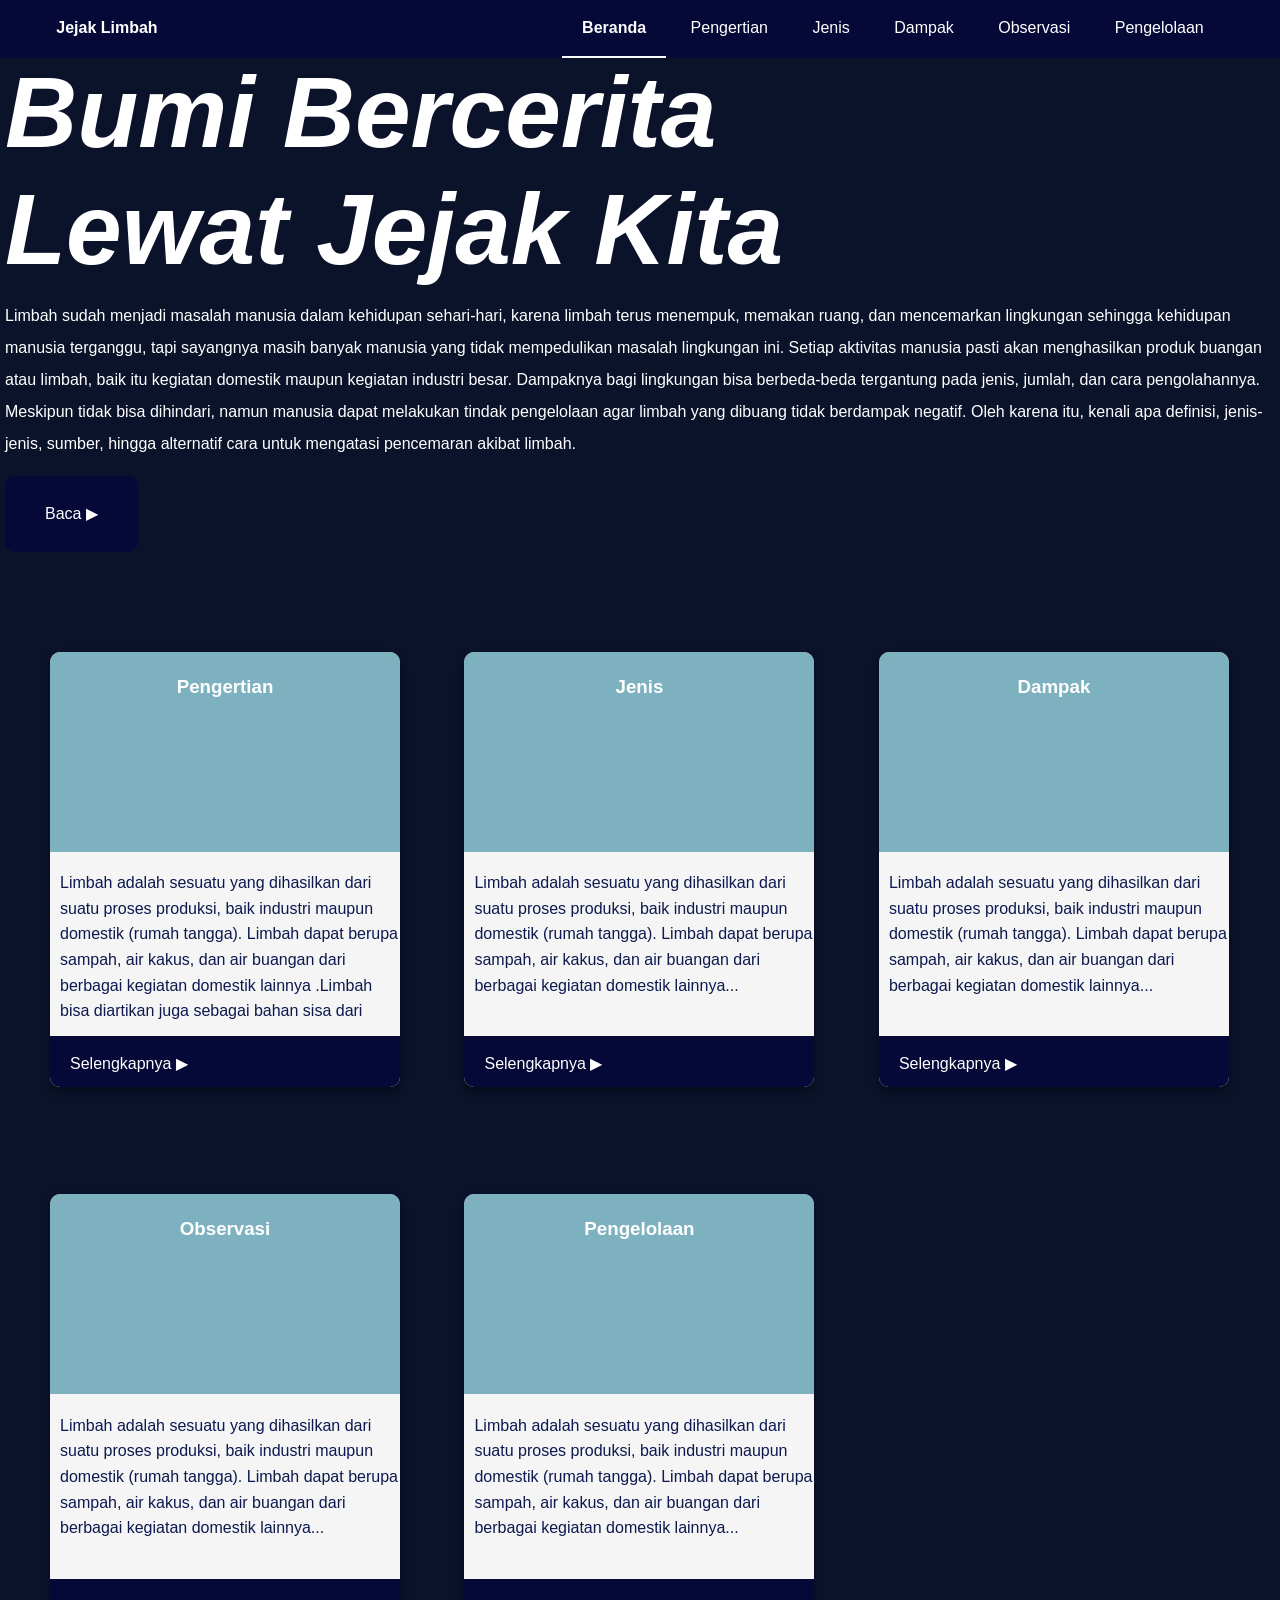
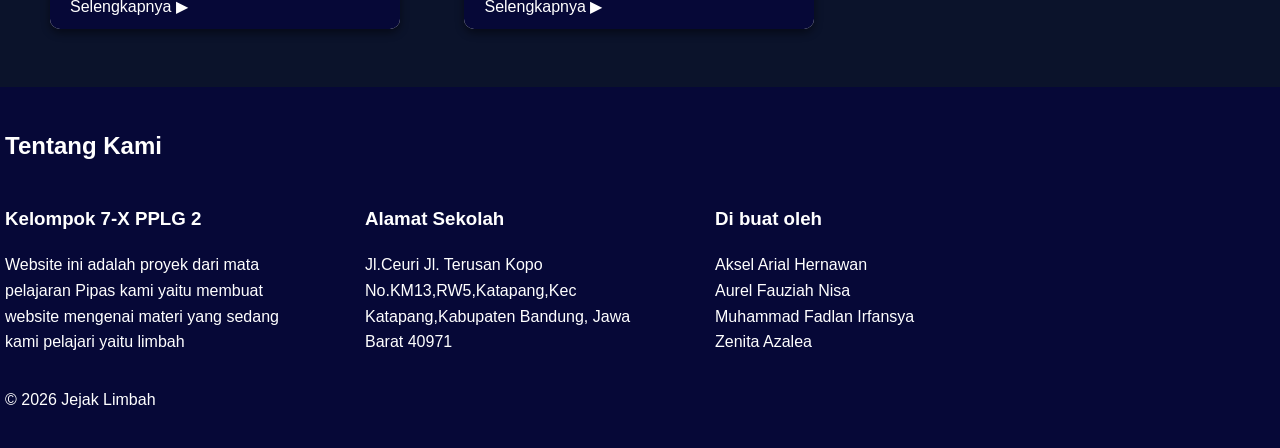
<file: index.html>
<!DOCTYPE html>
<html lang="id">

<head>
  <meta charset="UTF-8">
  <meta name="viewport" content="widhth=device-width, intial-scale=1.0">
  <link rel="stylesheet" href="style.css">
  <title>Jejak Limbah</title>
</head>

<body>
  <div class="menu">
    <div class="scroll">
      <nav>
        <b>Jejak Limbah</b>
        <a href="index.html" class="active">Beranda</a>
        <a href="pengertian.html">Pengertian</a>
        <a href="jenis.html">Jenis</a>
        <a href="dampak.html">Dampak</a>
        <a href="observasi.html">Observasi</a>
        <a href="pengelolalaan.html">Pengelolaan</a>
      </nav>
    </div>
  </div>
  <header>
    <div class="Judul">
      <h1>Bumi Bercerita</h1>
      <h1>Lewat Jejak Kita</h1>
    </div>
    <span class="paragraf1">
      <p>Limbah sudah menjadi masalah manusia dalam kehidupan sehari-hari, karena limbah terus menempuk, memakan
        ruang, dan mencemarkan lingkungan sehingga kehidupan manusia terganggu, tapi sayangnya masih banyak
        manusia yang tidak mempedulikan masalah lingkungan ini. Setiap aktivitas manusia pasti akan menghasilkan produk
        buangan atau limbah, baik itu kegiatan domestik maupun kegiatan
        industri besar. Dampaknya bagi lingkungan bisa berbeda-beda tergantung pada jenis, jumlah, dan cara
        pengolahannya. Meskipun tidak bisa dihindari, namun manusia dapat melakukan tindak pengelolaan agar limbah yang
        dibuang tidak berdampak
        negatif. Oleh karena itu, kenali apa definisi, jenis-jenis, sumber, hingga alternatif cara untuk mengatasi
        pencemaran
        akibat limbah.</p>
    </span>
    <div class="tombol">
      <nav>
        <a href="#Pengertian">Baca &#9654</a>
      </nav>
    </div>
  </header>
  <div id="Pengertian" class="card">
    <div class="card1">
      <h3>Pengertian</h3>
      <p>Limbah adalah sesuatu yang dihasilkan dari suatu proses produksi, baik industri maupun domestik (rumah tangga).
        Limbah
        dapat berupa sampah, air kakus, dan air buangan dari berbagai kegiatan domestik lainnya .Limbah bisa diartikan
        juga
        sebagai bahan sisa dari suatu kegiatan atau proses produksi. Jenis limbah dapat berupa padat, cair, radioaktif
        dan gas.

        Limbah sudah menjadi masalah manusia dalam kehidupan sehari-hari, karena limbah terus menempuk, memakan
        ruang, dan mencemarkan lingkungan sehingga kehidupan manusia terganggu, tapi sayangnya masih banyak
        manusia yang tidak mempedulikan masalah lingkungan ini. Setiap aktivitas manusia pasti akan menghasilkan produk
        buangan
        atau limbah, baik itu kegiatan domestik maupun kegiatan
        industri besar. Dampaknya bagi lingkungan bisa berbeda-beda tergantung pada jenis, jumlah, dan cara
        pengolahannya.
        Meskipun tidak bisa dihindari, namun manusia dapat melakukan tindak pengelolaan agar limbah yang dibuang tidak
        berdampak
        negatif.

        Menurut WHO (World Health Organization) , limbah didefinisikan sebagai sesuatu yang tidak berguna, tidak
        terpakai, tidak disenangi, atau sesuatu yang
        dibuang yang tidak terjadi dengan sendirinya dan berasal dari kegiatan manusia.</p>
      <div class="selengkapnya">
        <nav>
          <a href="pengertian.html">Selengkapnya &#9654</a>
        </nav>
      </div>
    </div>
  </div>
  <div id="Pengertian" class="card">
    <div class="card2">
      <h3>Jenis</h3>
      <p>Limbah adalah sesuatu yang dihasilkan dari suatu proses produksi, baik industri maupun domestik (rumah tangga).
        Limbah
        dapat berupa sampah, air kakus, dan air buangan dari berbagai kegiatan domestik lainnya...</p>
      <div class="selengkapnya">
        <nav>
          <a href="jenis.html">Selengkapnya &#9654</a>
        </nav>
      </div>
    </div>
  </div>
  <div id="Pengertian" class="card">
    <div class="card3">
      <h3>Dampak</h3>
      <p>Limbah adalah sesuatu yang dihasilkan dari suatu proses produksi, baik industri maupun domestik (rumah tangga).
        Limbah
        dapat berupa sampah, air kakus, dan air buangan dari berbagai kegiatan domestik lainnya...</p>
      <div class="selengkapnya">
        <nav>
          <a href="dampak.html">Selengkapnya &#9654</a>
        </nav>
      </div>
    </div>
  </div>
  <div id="Pengertian" class="card">
    <div class="card4">
      <h3>Observasi</h3>
      <p>Limbah adalah sesuatu yang dihasilkan dari suatu proses produksi, baik industri maupun domestik (rumah tangga).
        Limbah
        dapat berupa sampah, air kakus, dan air buangan dari berbagai kegiatan domestik lainnya...</p>
      <div class="selengkapnya">
        <nav>
          <a href="observasi.html">Selengkapnya &#9654</a>
        </nav>
      </div>
    </div>
  </div>
  <div id="Pengertian" class="card">
    <div class="card5">
      <h3>Pengelolaan</h3>
      <p>Limbah adalah sesuatu yang dihasilkan dari suatu proses produksi, baik industri maupun domestik (rumah tangga).
        Limbah
        dapat berupa sampah, air kakus, dan air buangan dari berbagai kegiatan domestik lainnya...</p>
      <div class="selengkapnya">
        <nav>
          <a href=pengelolalaan.html>Selengkapnya &#9654</a>
        </nav>
      </div>
    </div>
  </div>
  <footer>
    <h2>Tentang Kami</h2>
    <div class="isi">
      <div class="tujuan">
        <h3>Kelompok 7-X PPLG 2</h3>
        <p>Website ini adalah proyek dari mata pelajaran Pipas kami yaitu membuat website mengenai materi yang sedang
          kami pelajari yaitu limbah</p>
      </div>
      <div class="alamat">
        <h3>Alamat Sekolah</h3>
        <p>Jl.Ceuri Jl. Terusan Kopo No.KM13,RW5,Katapang,Kec Katapang,Kabupaten Bandung, Jawa Barat 40971</p>
      </div>
      <div class="oleh">
        <h3>Di buat oleh</h3>
        <p>Aksel Arial Hernawan<br>Aurel Fauziah Nisa<br>Muhammad Fadlan Irfansya<br>Zenita Azalea</p>
      </div>
    </div>
    <div class="copy">
      <p>&copy; 2026 Jejak Limbah</p>
    </div>
  </footer>
</body>
</file>
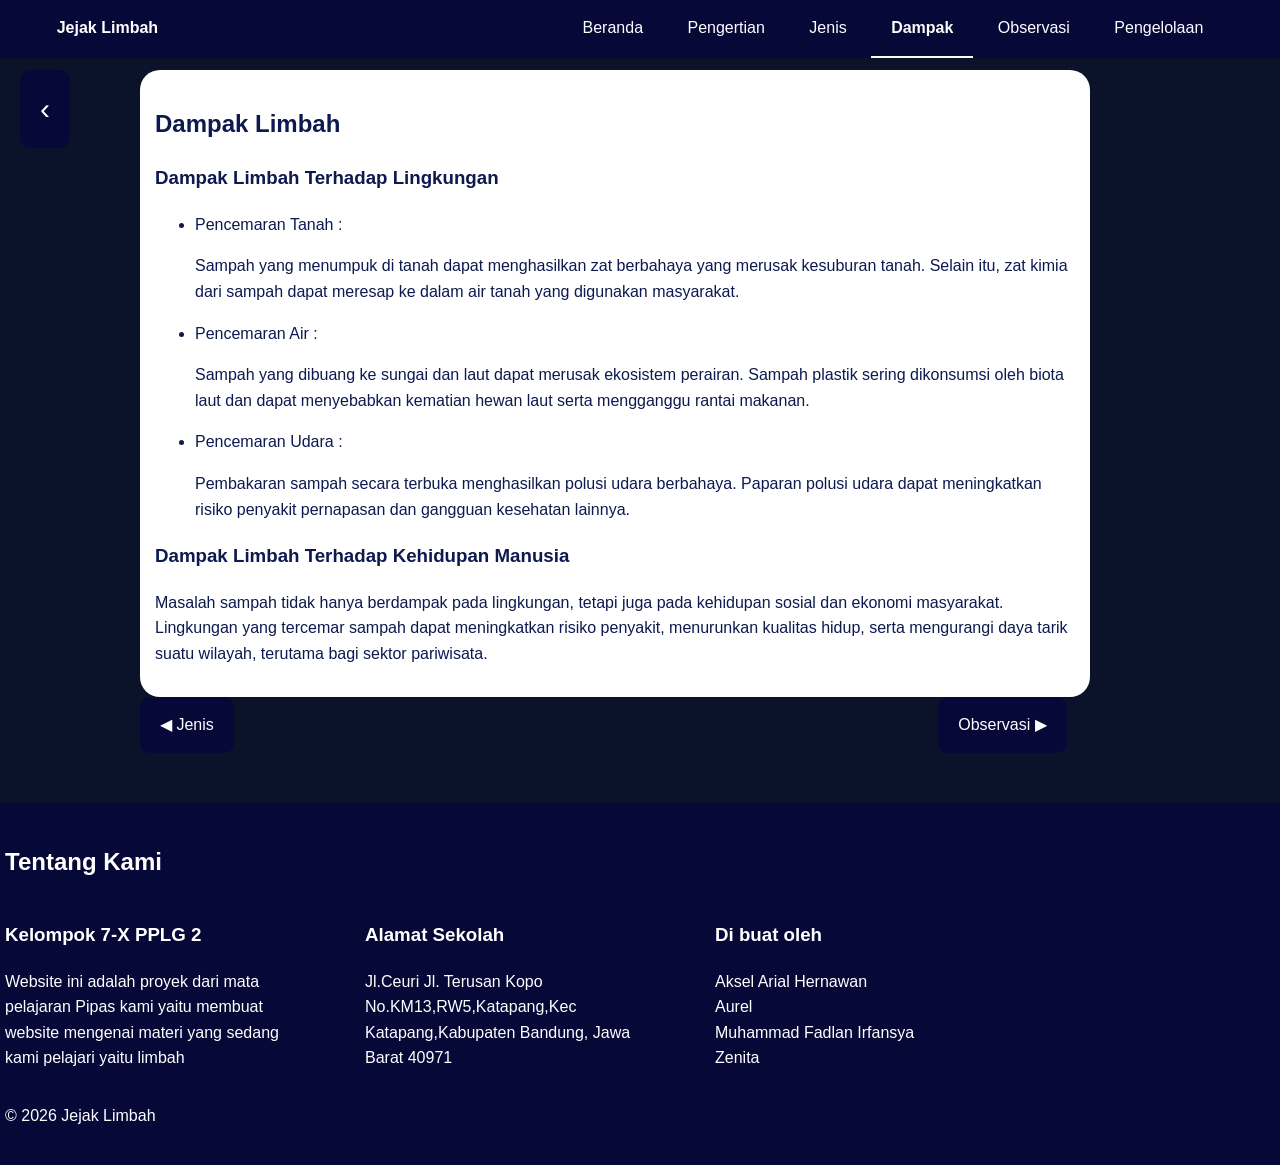
<file: dampak.html>
<!DOCTYPE html>
<html lang="id">
    <head>
        <meta charset="UTF-8">
        <meta name="viewport"
           content="widhth=device-width, intial-scale=1.0">
        <link rel="stylesheet" href="style.css">
        <title>Jejak Limbah</title>
    </head>
    <body>
      <div class="menu">
       <nav>
         <b>Jejak Limbah</b>
         <a href="index.html">Beranda</a>
         <a href="pengertian.html">Pengertian</a>
         <a href="jenis.html">Jenis</a>
         <a href="dampak.html" class="active">Dampak</a>
         <a href="observasi.html">Observasi</a>
         <a href="pengelolalaan.html">Pengelolaan</a>
       </nav>
      </div>
      <main>
        <div class="back">
           <nav>
             <a href="index.html">&#8249</a>
           </nav>
         </div>
        <section id="Dampak">
         <h2>Dampak Limbah</h2>
         <h3>Dampak Limbah Terhadap Lingkungan</h3>
            <ul>
                <li>Pencemaran Tanah :</li>
                <p>Sampah yang menumpuk di tanah dapat menghasilkan zat berbahaya yang merusak kesuburan tanah. Selain itu, zat kimia dari
                sampah dapat meresap ke dalam air tanah yang digunakan masyarakat.</p>
                <li>Pencemaran Air :</li>
                <p>Sampah yang dibuang ke sungai dan laut dapat merusak ekosistem perairan. Sampah plastik sering dikonsumsi oleh biota
                laut dan dapat menyebabkan kematian hewan laut serta mengganggu rantai makanan.</p>
                <li>Pencemaran Udara :</li>
                <p>Pembakaran sampah secara terbuka menghasilkan polusi udara berbahaya. Paparan polusi udara dapat meningkatkan risiko
                penyakit pernapasan dan gangguan kesehatan lainnya.</p>
            </ul>
            <h3>Dampak Limbah Terhadap Kehidupan Manusia</h3>
            <p>Masalah sampah tidak hanya berdampak pada lingkungan, tetapi juga pada kehidupan sosial dan ekonomi masyarakat.
            Lingkungan yang tercemar sampah dapat meningkatkan risiko penyakit, menurunkan kualitas hidup, serta mengurangi daya
            tarik suatu wilayah, terutama bagi sektor pariwisata.</p>
            
        </section>

  
       <nav>
             <div class="kembali">
               <a href="jenis.html">&#9664 Jenis</a>
             </div>
             <div class="selanjutnya">
               <a href="observasi.html">Observasi &#9654</a>
             </div>
         </nav>
      </main>
      <footer>
       <h2>Tentang Kami</h2>
       <div class="isi">
         <div class="tujuan">
           <h3>Kelompok 7-X PPLG 2</h3>
           <p>Website ini adalah proyek dari mata pelajaran Pipas kami yaitu membuat website mengenai materi yang sedang kami pelajari yaitu limbah</p>
         </div>
         <div class="alamat">
           <h3>Alamat Sekolah</h3>
           <p>Jl.Ceuri Jl. Terusan Kopo No.KM13,RW5,Katapang,Kec Katapang,Kabupaten Bandung, Jawa Barat 40971</p>
         </div>
         <div class="oleh">
           <h3>Di buat oleh</h3>
           <p>Aksel Arial Hernawan<br>Aurel<br>Muhammad Fadlan Irfansya<br>Zenita</p>
         </div>
        </div>
         <div class="copy">
           <p>&copy; 2026 Jejak Limbah</p>
         </div>       
     </footer>
    </body>
</file>
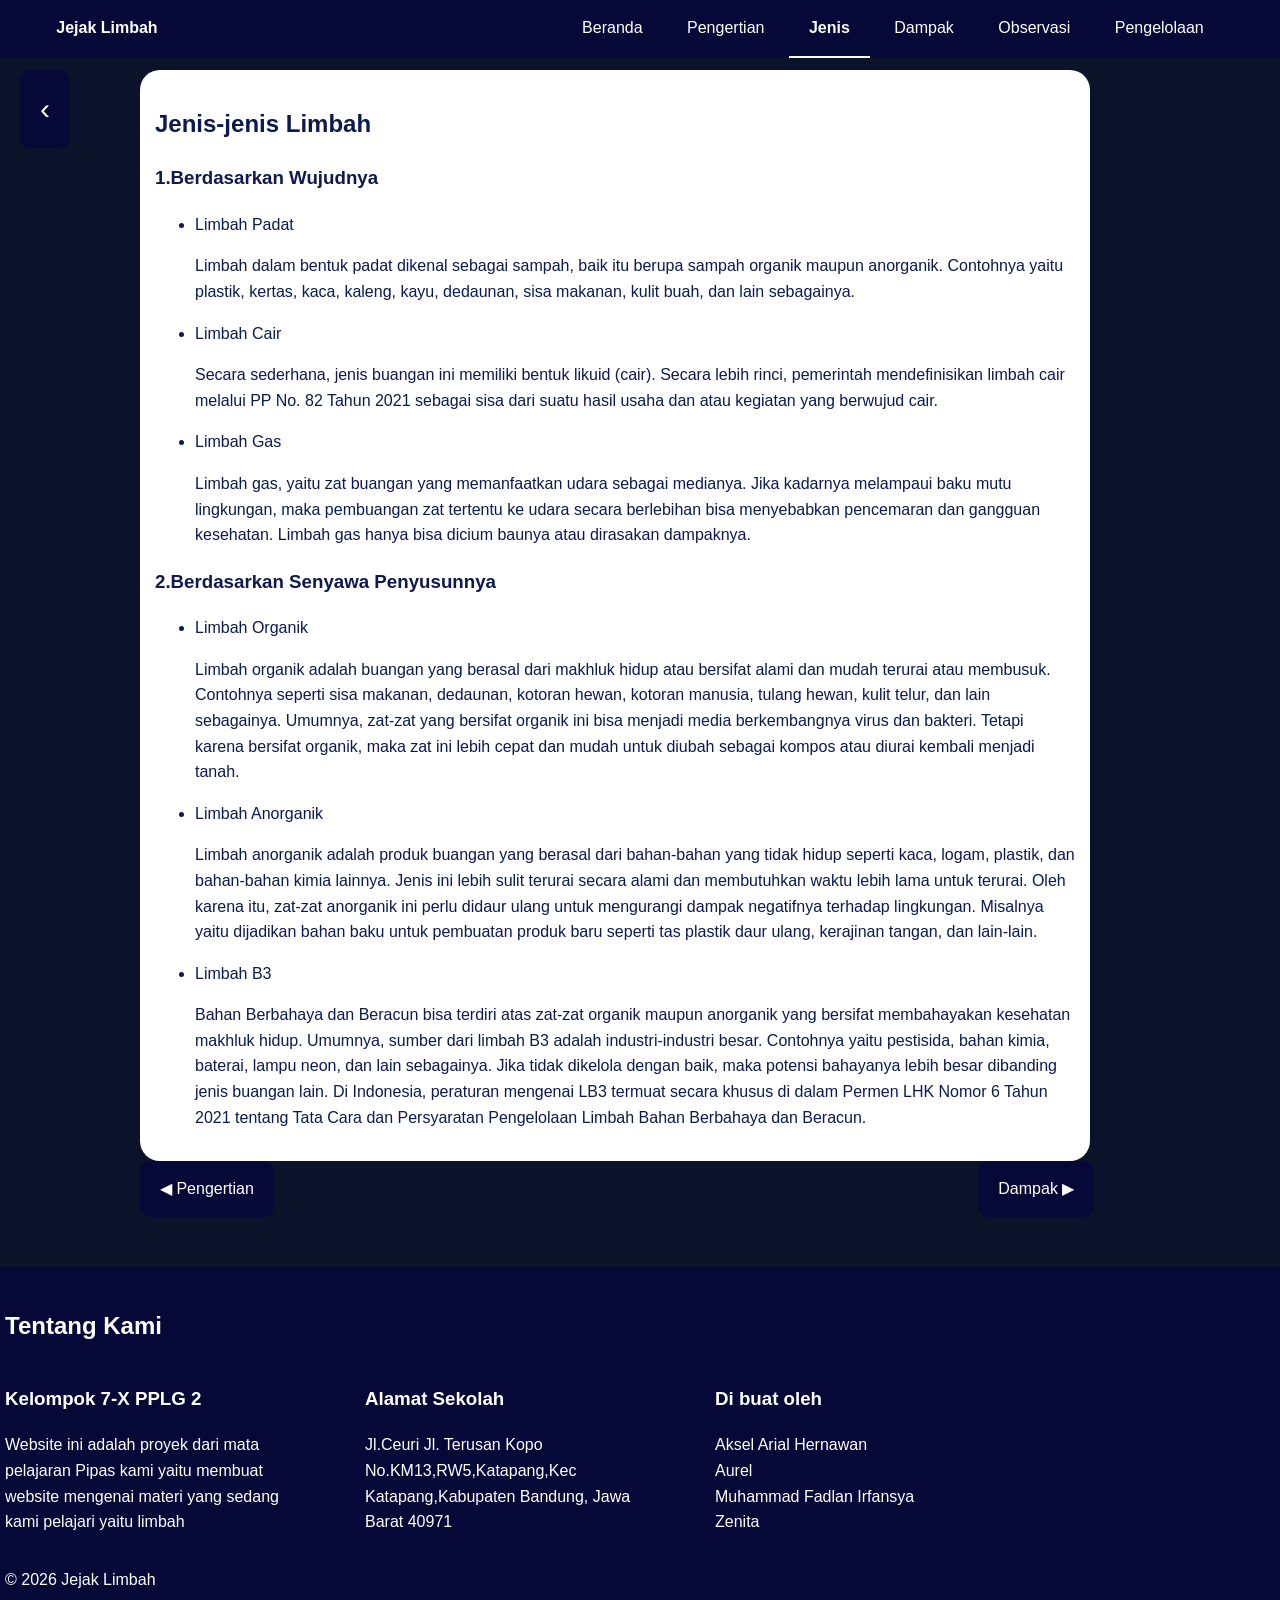
<file: jenis.html>
<!DOCTYPE html>
<html lang="id">
    <head>
        <meta charset="UTF-8">
        <meta name="viewport"
           content="widhth=device-width, intial-scale=1.0">
        <link rel="stylesheet" href="style.css">
        <title>Jejak Limbah</title>
    </head>
    <body>
      <div class="menu">
       <nav>
         <b>Jejak Limbah</b>
         <a href="index.html">Beranda</a>
         <a href="pengertian.html">Pengertian</a>
         <a href="jenis.html" class="active">Jenis</a>
         <a href="dampak.html">Dampak</a>
         <a href="observasi.html">Observasi</a>
         <a href="pengelolalaan.html">Pengelolaan</a>
       </nav>
      </div>
      <main>
        <div class="back">
           <nav>
             <a href="index.html">&#8249</a>
           </nav>
         </div>
        <section id="Jenis">
          <h2>Jenis-jenis Limbah</h2>
          <h3>1.Berdasarkan Wujudnya</h3>
            <ul>
                <li>Limbah Padat</li>
                <p>Limbah dalam bentuk padat dikenal sebagai sampah, baik itu berupa sampah organik maupun anorganik. Contohnya yaitu
                plastik, kertas, kaca, kaleng, kayu, dedaunan, sisa makanan, kulit buah, dan lain sebagainya.</p>
                <li>Limbah Cair</li>
                <p>Secara sederhana, jenis buangan ini memiliki bentuk likuid (cair). Secara lebih rinci, pemerintah mendefinisikan limbah
                cair melalui PP No. 82 Tahun 2021 sebagai sisa dari suatu hasil usaha dan atau kegiatan yang berwujud cair.</p>
                <li>Limbah Gas</li>
                <p>Limbah gas, yaitu zat buangan yang memanfaatkan udara sebagai medianya. Jika kadarnya melampaui baku mutu lingkungan,
                maka pembuangan zat tertentu ke udara secara berlebihan bisa menyebabkan pencemaran dan gangguan kesehatan. Limbah gas hanya bisa dicium baunya
                atau dirasakan dampaknya.</p>
            </ul>

            <h3>2.Berdasarkan Senyawa Penyusunnya</h3>
            <ul>
                <li>Limbah Organik</li>
                <p>Limbah organik adalah buangan yang berasal dari makhluk hidup atau bersifat alami dan mudah terurai atau membusuk.
                Contohnya seperti sisa makanan, dedaunan, kotoran hewan, kotoran manusia, tulang hewan, kulit telur, dan lain
                sebagainya. Umumnya, zat-zat yang bersifat organik ini bisa menjadi media berkembangnya virus dan bakteri. Tetapi karena bersifat
                organik, maka zat ini lebih cepat dan mudah untuk diubah sebagai kompos atau diurai kembali menjadi tanah.</p>
                <li>Limbah Anorganik</li>
                <p>Limbah anorganik adalah produk buangan yang berasal dari bahan-bahan yang tidak hidup seperti kaca, logam, plastik, dan
                bahan-bahan kimia lainnya. Jenis ini lebih sulit terurai secara alami dan membutuhkan waktu lebih lama untuk terurai. Oleh karena itu, zat-zat anorganik ini perlu didaur ulang untuk mengurangi dampak negatifnya terhadap lingkungan.
                Misalnya yaitu dijadikan bahan baku untuk pembuatan produk baru seperti tas plastik daur ulang, kerajinan tangan, dan
                lain-lain.</p>
                <li>Limbah B3</li>
                <p>Bahan Berbahaya dan Beracun bisa terdiri atas zat-zat organik maupun anorganik yang bersifat membahayakan
                kesehatan makhluk hidup. Umumnya, sumber dari limbah B3 adalah industri-industri besar. Contohnya yaitu pestisida, bahan kimia, baterai, lampu neon, dan lain sebagainya. Jika tidak dikelola dengan baik, maka
                potensi bahayanya lebih besar dibanding jenis buangan lain. Di Indonesia, peraturan mengenai LB3 termuat secara khusus
                di dalam Permen LHK Nomor 6 Tahun 2021 tentang Tata Cara dan Persyaratan Pengelolaan Limbah Bahan Berbahaya dan Beracun.</p>
            </ul>

        </section>
       </section>
          <nav>
             <div class="kembali">
               <a href="pengertian.html">&#9664 Pengertian</a>
             </div>
             <div class="selanjutnya">
               <a href="dampak.html">Dampak &#9654</a>
             </div>
         </nav>
      </main>
      <footer>
       <h2>Tentang Kami</h2>
       <div class="isi">
         <div class="tujuan">
           <h3>Kelompok 7-X PPLG 2</h3>
           <p>Website ini adalah proyek dari mata pelajaran Pipas kami yaitu membuat website mengenai materi yang sedang kami pelajari yaitu limbah</p>
         </div>
         <div class="alamat">
           <h3>Alamat Sekolah</h3>
           <p>Jl.Ceuri Jl. Terusan Kopo No.KM13,RW5,Katapang,Kec Katapang,Kabupaten Bandung, Jawa Barat 40971</p>
         </div>
         <div class="oleh">
           <h3>Di buat oleh</h3>
           <p>Aksel Arial Hernawan<br>Aurel<br>Muhammad Fadlan Irfansya<br>Zenita</p>
         </div>
        </div>
         <div class="copy">
           <p>&copy; 2026 Jejak Limbah</p>
         </div>       
     </footer>
    </body>
</file>
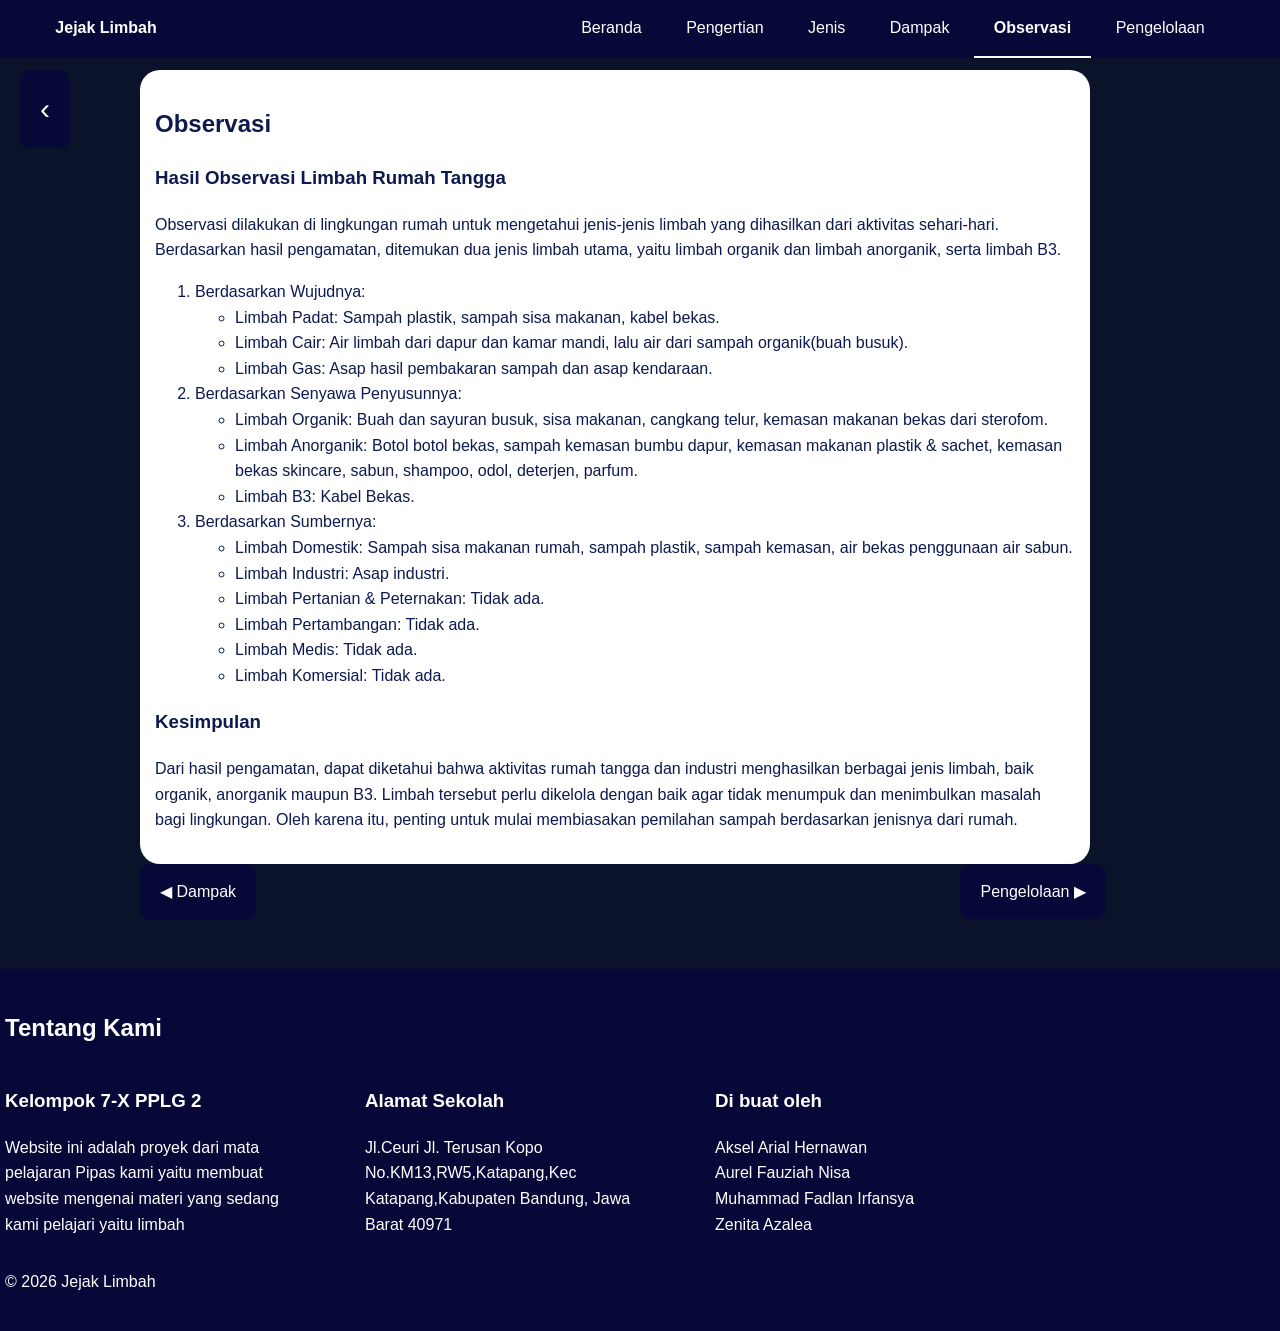
<file: observasi.html>
<!DOCTYPE html>
<html lang="id">
    <head>
        <meta charset="UTF-8">
        <meta name="viewport"
           content="widhth=device-width, intial-scale=1.0">
        <link rel="stylesheet" href="style.css">
        <title>Jejak Limbah</title>
    </head>
    <body>
      <div class="menu">
       <nav>
         <b>Jejak Limbah</b>
         <a href="index.html">Beranda</a>
         <a href="pengertian.html">Pengertian</a>
         <a href="jenis.html">Jenis</a>
         <a href="dampak.html">Dampak</a>
         <a href="observasi.html" class="active">Observasi</a>
         <a href="pengelolalaan.html">Pengelolaan</a>
       </nav>
      </div>
      <main>
         <div class="back">
           <nav>
             <a href="index.html">&#8249</a>
           </nav>
         </div>
         <section id="Observasi">
            <h2>Observasi</h2>
            <h3>Hasil Observasi Limbah Rumah Tangga</h3>
            <p>Observasi dilakukan di lingkungan rumah untuk mengetahui jenis-jenis limbah yang dihasilkan dari aktivitas sehari-hari.
            Berdasarkan hasil pengamatan, ditemukan dua jenis limbah utama, yaitu limbah organik dan limbah anorganik, serta limbah B3.</p>
            <ol>
              <li>Berdasarkan Wujudnya:</li>
              <ul>
                <li>Limbah Padat: Sampah plastik, sampah sisa makanan, kabel bekas.</li>
                <li>Limbah Cair: Air limbah dari dapur dan kamar mandi, lalu air dari sampah organik(buah busuk).</li>
                <li>Limbah Gas: Asap hasil pembakaran sampah dan asap kendaraan.</li>
              </ul>
              <li>Berdasarkan Senyawa Penyusunnya:</li>
              <ul>
                <li>Limbah Organik: Buah dan sayuran busuk, sisa makanan, cangkang telur, kemasan makanan bekas dari sterofom.</li>
                <li>Limbah Anorganik: Botol botol bekas, sampah kemasan bumbu dapur, kemasan makanan plastik & sachet, kemasan bekas skincare, sabun, shampoo, odol, deterjen, parfum.</li>
                <li>Limbah B3: Kabel Bekas.</li>
              </ul>
              <li>Berdasarkan Sumbernya:</li>
              <ul>
                <li>Limbah Domestik: Sampah sisa makanan rumah, sampah plastik, sampah kemasan, air bekas penggunaan air sabun.</li>
                <li>Limbah Industri: Asap industri.</li>
                <li>Limbah Pertanian & Peternakan: Tidak ada.</li>
                <li>Limbah Pertambangan: Tidak ada.</li>
                <li>Limbah Medis: Tidak ada.</li>
                <li>Limbah Komersial: Tidak ada.</li>
              </ul>
            </ol>
            <h3>Kesimpulan</h3>
            <p>Dari hasil pengamatan, dapat diketahui bahwa aktivitas rumah tangga dan industri menghasilkan berbagai jenis limbah, baik organik, anorganik
            maupun B3. Limbah tersebut perlu dikelola dengan baik agar tidak menumpuk dan menimbulkan masalah bagi
            lingkungan. Oleh karena itu, penting untuk mulai membiasakan pemilahan sampah berdasarkan jenisnya dari rumah.</p>
        </section>
         <nav>
             <div class="kembali">
               <a href="dampak.html">&#9664 Dampak</a>
             </div>
             <div class="selanjutnya">
               <a href="pengelolalaan.html">Pengelolaan &#9654</a>
             </div>
         </nav>
     </main>
     <footer>
       <h2>Tentang Kami</h2>
       <div class="isi">
         <div class="tujuan">
           <h3>Kelompok 7-X PPLG 2</h3>
           <p>Website ini adalah proyek dari mata pelajaran Pipas kami yaitu membuat website mengenai materi yang sedang kami pelajari yaitu limbah</p>
         </div>
         <div class="alamat">
           <h3>Alamat Sekolah</h3>
           <p>Jl.Ceuri Jl. Terusan Kopo No.KM13,RW5,Katapang,Kec Katapang,Kabupaten Bandung, Jawa Barat 40971</p>
         </div>
         <div class="oleh">
           <h3>Di buat oleh</h3>
           <p>Aksel Arial Hernawan<br>Aurel Fauziah Nisa<br>Muhammad Fadlan Irfansya<br>Zenita Azalea</p>
         </div>
        </div>
         <div class="copy">
           <p>&copy; 2026 Jejak Limbah</p>
         </div>       
     </footer>
    </body>
</file>
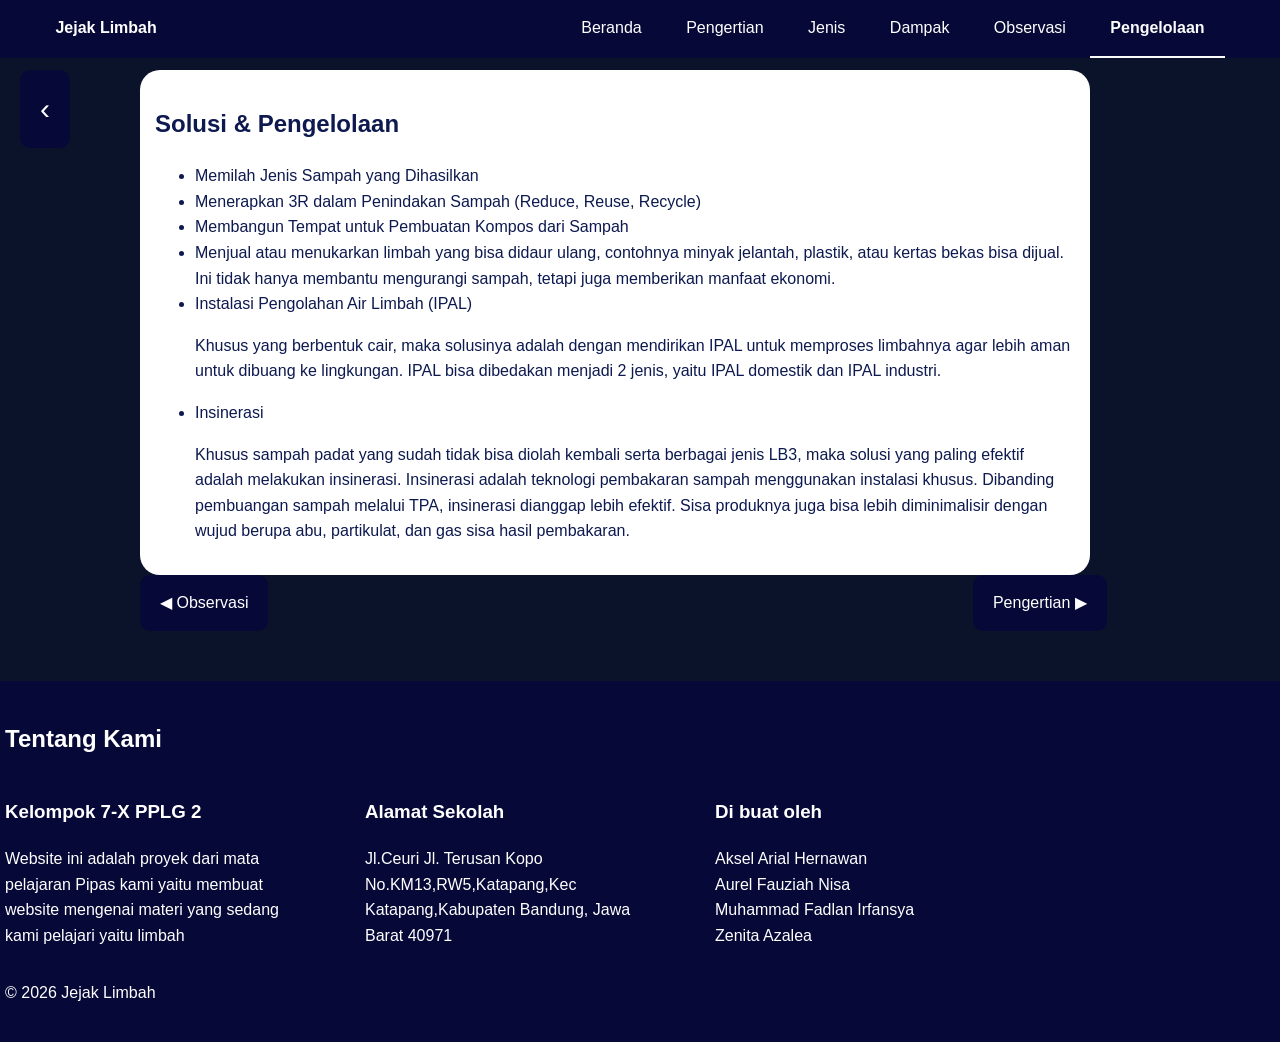
<file: pengelolalaan.html>
<!DOCTYPE html>
<html lang="id">
    <head>
        <meta charset="UTF-8">
        <meta name="viewport"
           content="widhth=device-width, intial-scale=1.0">
        <link rel="stylesheet" href="style.css">
        <title>Jejak Limbah</title>
    </head>
    <body>
      <div class="menu">
       <nav>
         <b>Jejak Limbah</b>
         <a href="index.html">Beranda</a>
         <a href="pengertian.html">Pengertian</a>
         <a href="jenis.html">Jenis</a>
         <a href="dampak.html">Dampak</a>
         <a href="observasi.html">Observasi</a>
         <a href="pengelolalaan.html" class="active">Pengelolaan</a>
       </nav>
      </div>
       <main>
         <div class="back">
           <nav>
             <a href="index.html">&#8249</a>
           </nav>
         </div>
         <section id="Solusi">
         <h2>Solusi & Pengelolaan</h2>
          <ul>
                <li>Memilah Jenis Sampah yang Dihasilkan</li>
                <li>Menerapkan 3R dalam Penindakan Sampah (Reduce, Reuse, Recycle)</li>
                <li>Membangun Tempat untuk Pembuatan Kompos dari Sampah</li>
                <li>Menjual atau menukarkan limbah yang bisa didaur ulang, contohnya minyak jelantah, plastik, atau kertas bekas bisa dijual. Ini tidak hanya membantu mengurangi sampah, tetapi juga memberikan manfaat ekonomi.</li>
                <li>Instalasi Pengolahan Air Limbah (IPAL)</li>
                <p>Khusus yang berbentuk cair, maka solusinya adalah dengan mendirikan IPAL untuk memproses limbahnya agar lebih aman untuk
                dibuang ke lingkungan. IPAL bisa dibedakan menjadi 2 jenis, yaitu IPAL domestik dan IPAL industri.</p>
                <li>Insinerasi</li>
                <p>Khusus sampah padat yang sudah tidak bisa diolah kembali serta berbagai jenis LB3, maka solusi yang paling efektif
                adalah melakukan insinerasi. Insinerasi adalah teknologi pembakaran sampah menggunakan instalasi khusus. Dibanding pembuangan sampah melalui TPA,
                insinerasi dianggap lebih efektif. Sisa produknya juga bisa lebih diminimalisir dengan wujud berupa abu, partikulat, dan
                gas sisa hasil pembakaran.</p>
            </ul>
        </section>
         </section>
         <nav>
             <div class="kembali">
               <a href="observasi.html">&#9664 Observasi</a>
             </div>
             <div class="selanjutnya">
               <a href="pengertian.html">Pengertian &#9654</a>
             </div>
         </nav>
       </main>
      </body>
      <footer>
       <h2>Tentang Kami</h2>
       <div class="isi">
         <div class="tujuan">
           <h3>Kelompok 7-X PPLG 2</h3>
           <p>Website ini adalah proyek dari mata pelajaran Pipas kami yaitu membuat website mengenai materi yang sedang kami pelajari yaitu limbah</p>
         </div>
         <div class="alamat">
           <h3>Alamat Sekolah</h3>
           <p>Jl.Ceuri Jl. Terusan Kopo No.KM13,RW5,Katapang,Kec Katapang,Kabupaten Bandung, Jawa Barat 40971</p>
         </div>
         <div class="oleh">
           <h3>Di buat oleh</h3>
           <p>Aksel Arial Hernawan<br>Aurel Fauziah Nisa<br>Muhammad Fadlan Irfansya<br>Zenita Azalea</p>
         </div>
        </div>
         <div class="copy">
           <p>&copy; 2026 Jejak Limbah</p>
         </div>       
     </footer>
</file>
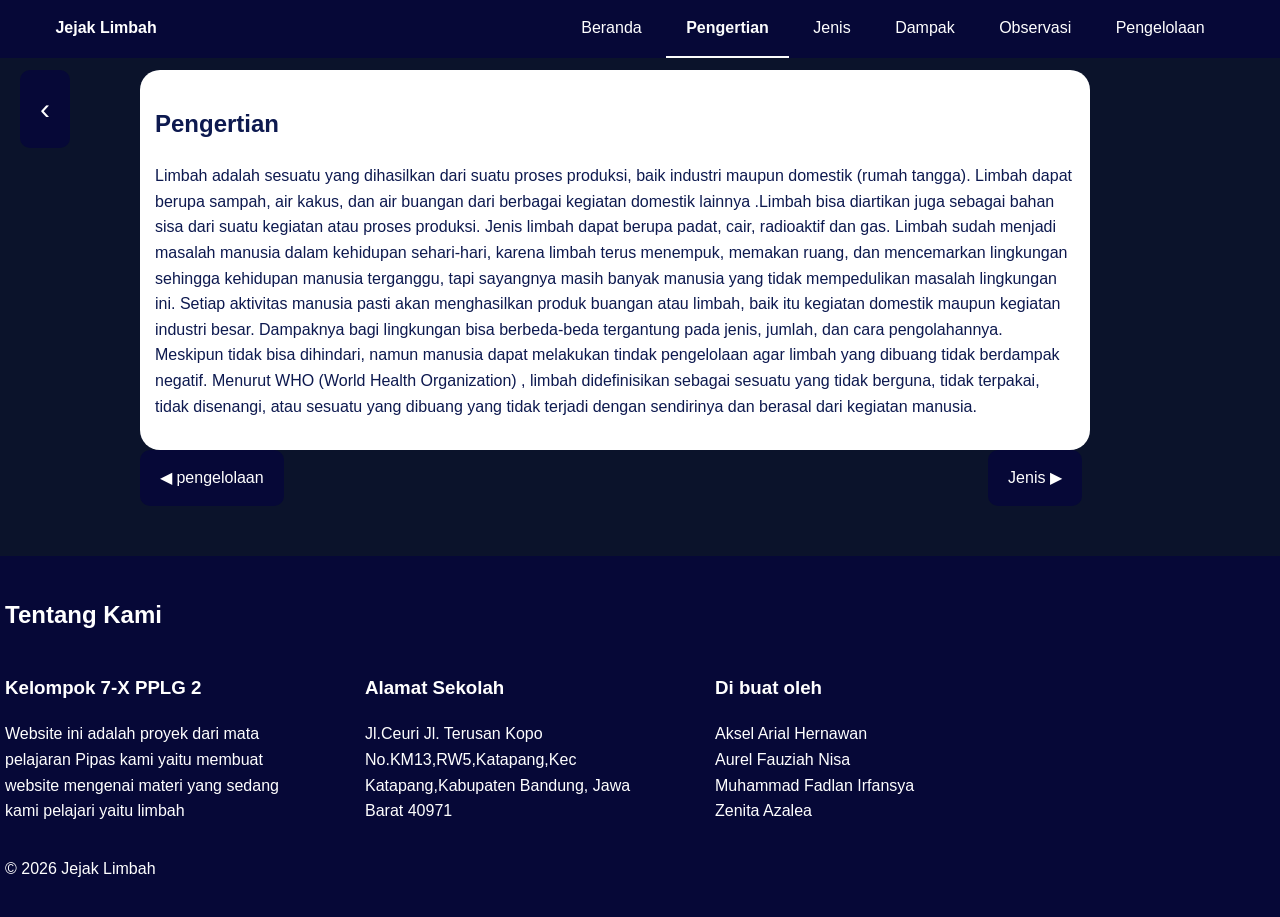
<file: pengertian.html>
<!DOCTYPE html>
<html lang="id">
    <head>
        <meta charset="UTF-8">
        <meta name="viewport"
           content="widhth=device-width, intial-scale=1.0">
        <link rel="stylesheet" href="style.css">
        <title>Jejak Limbah</title>
    </head>
   <body>
     <div class="menu">
       <nav>
         <b>Jejak Limbah</b>
         <a href="index.html">Beranda</a>
         <a href="pengertian.html" class="active">Pengertian</a>
         <a href="jenis.html">Jenis</a>
         <a href="dampak.html">Dampak</a>
         <a href="observasi.html">Observasi</a>
         <a href="pengelolalaan.html">Pengelolaan</a>
       </nav>
      </div>
     <main>
         <div class="back">
           <nav>
             <a href="index.html">&#8249</a>
           </nav>
         </div>
         <section>
           <h2>Pengertian</h2>
           <p>Limbah adalah sesuatu yang dihasilkan dari suatu proses produksi, baik industri maupun domestik (rumah tangga). Limbah
            dapat berupa sampah, air kakus, dan air buangan dari berbagai kegiatan domestik lainnya .Limbah bisa diartikan juga
            sebagai bahan sisa dari suatu kegiatan atau proses produksi. Jenis limbah dapat berupa padat, cair, radioaktif dan gas.
            
            Limbah sudah menjadi masalah manusia dalam kehidupan sehari-hari, karena limbah terus menempuk, memakan
            ruang, dan mencemarkan lingkungan sehingga kehidupan manusia terganggu, tapi sayangnya masih banyak
            manusia yang tidak mempedulikan masalah lingkungan ini. Setiap aktivitas manusia pasti akan menghasilkan produk buangan
            atau limbah, baik itu kegiatan domestik maupun kegiatan
            industri besar. Dampaknya bagi lingkungan bisa berbeda-beda tergantung pada jenis, jumlah, dan cara pengolahannya.
            Meskipun tidak bisa dihindari, namun manusia dapat melakukan tindak pengelolaan agar limbah yang dibuang tidak berdampak
            negatif.

            Menurut WHO (World Health Organization) , limbah didefinisikan sebagai sesuatu yang tidak berguna, tidak terpakai, tidak disenangi, atau sesuatu yang
            dibuang yang tidak terjadi dengan sendirinya dan berasal dari kegiatan manusia.</p>
          </section>
         <nav>
             <div class="kembali">
               <a href="pengelolalaan.html">&#9664 pengelolaan</a>
             </div>
             <div class="selanjutnya">
               <a href="jenis.html">Jenis &#9654</a>
             </div>
         </nav>
     </main>
      <footer>
        <h2>Tentang Kami</h2>
        <div class="isi">
          <div class="tujuan">
            <h3>Kelompok 7-X PPLG 2</h3>
            <p>Website ini adalah proyek dari mata pelajaran Pipas kami yaitu membuat website mengenai materi yang sedang kami pelajari yaitu limbah</p>
          </div>
          <div class="alamat">
            <h3>Alamat Sekolah</h3>
            <p>Jl.Ceuri Jl. Terusan Kopo No.KM13,RW5,Katapang,Kec Katapang,Kabupaten Bandung, Jawa Barat 40971</p>
          </div>
          <div class="oleh">
            <h3>Di buat oleh</h3>
            <p>Aksel Arial Hernawan<br>Aurel Fauziah Nisa<br>Muhammad Fadlan Irfansya<br>Zenita Azalea</p>
          </div>
          </div>
          <div class="copy">
            <p>&copy; 2026 Jejak Limbah</p>
          </div>
   </body>
</file>
<file: style.css>
body{
    font-family: arial,sans-serif;
    margin: 0;
    background-color: #0b132b;
    color: #0d194f;
    line-height: 1.6;
}

header h1{
   margin-bottom: 0%;
   line-height: 0.5;
   font-size: 100px;
   font-style:italic;
   transform: translateY(-30px)
}

header p{
    line-height: 2;
}
header{
    background-image:url(https://i.pinimg.com/1200x/46/af/5d/46af5d31f3f3fe576ccc144850f901f0.jpg);
    background-size: cover;
    color:white;
    padding: 50px 5px;
    animation: masuk 1s linear both;
<<<<<<< HEAD
    height: 600px;
=======
    font-style: italic;
>>>>>>> 9101e30 (beranda,warna,backround gambar, observasi)
}

@keyframes masuk {
    from {
        opacity: 0;
        transform: translateY(30px);
    }
    to {
        opacity: 1;
        transform: translateY(0);
    }
}

.menu{
    text-align: center;
    background: rgb(6, 8, 55);
    color: white;
    white-space: nowrap;
    top:0;
    left:0;
    width: 100%;
    position: fixed;
    z-index: 1000;
    animation: ubah linear both,masuk1 1s linear both;
    animation-timeline:scroll(), auto;
    animation-range: auto;

}
@media screen and (max-width: 980px) {
    .menu {
        white-space: nowrap;
        display: flex;
        flex-direction: column;
        align-items: center;
        gap: 10px;
        padding-right: 10px;
    }
}
@keyframes ubah {
    to{
        background: rgba(225,225,225,0.7);
        backdrop-filter: blur(10px);
    }
}  
 @keyframes masuk1 {
    from {
        opacity: 0;
        transform: translateY(-30px);
    }
    to {
        opacity: 1;
        transform: translateY(0);
    }
    
 }  
.menu a.active{
    color: #fbfcfc !important;
    border-bottom: 2px solid #fbfcfc;
    font-weight: bold;
}
main{
    max-width: 1000px;
    margin: auto;
    padding: 50px;

}
nav a{
    color: white;
    text-decoration: none;
    padding: 15px 20px;
    display: inline-block;
    text-align: right;
}
.menu a:hover{
    transform: scale(1.1);
    text-shadow: 8px 4px 8px #f4f4f4;
}

nav b{
    color: white;
    text-decoration: none;
    padding: 0;
    padding-right: 400px;
    text-align: left;
}
section{
    padding: 15px;
    background: white;
    border-radius: 20px;
    max-width: 1000px;
    margin-left: auto;
    margin-right: 50px;
    margin-top: 20px;
}
@media screen and (max-width: 980px) {
    section{
        padding: 15px;
        background: white;
        border-radius: 20px;
        max-width: 100%;
        margin-left: 20px;
        margin-right: 50px;
        margin-top: 20px;
    }
    
}
@media screen and (max-width: 980px) {
    nav b {
        max-width: 100%;
        margin-right: 40px;
        margin-left: auto;
        padding-right: 50px;
    }
}

section h2{
    width: 100%;
    align-items:center;
    
}
.Pengertian{
    padding: 15px;
    margin: 10px;
    background: white;
    border-radius: 20px;
    max-width: 50%; 
}
footer{
    background:rgb(6, 8, 55);
    color:white;
    margin:0;
    padding: 20px 5px;
}
.isi{
    display: flex;
}
.tujuan{
    width: 300px;
    padding-right: 20px;
}
.alamat{
    width: 300px;
    padding-right: 50px;
    margin-left: 40px;
}
.tombol{
    display: inline-block;
    text-decoration: none;
    background-color: rgb(6, 8, 55);
    max-width: 800px;
    padding:10px 20px;
    border: none;
    isolation: isolate;
    border-radius: 10px;

}
.tombol:hover{
    background-color: rgb(6, 8, 55);
    transform: scale(1.1);
    font-weight: bold
}

.kembali{
    max-width: 300px;
    display: inline-block;
    padding-left: 0;
    box-sizing: border-box;
    text-align: left;
    background-color: rgb(6, 8, 55);
    margin-right: 300px;
    border-radius: 10px;
    animation: masuk2 1s linear both;
}
@keyframes masuk2 {
    from{
        opacity: 0;
        transform: translateX(-30px);
    }
    to{
        opacity: 1;
        transform: rotateX(0);
    }
}
.kembali:hover{
    background-color: rgb(6, 8, 55);
    transform: scale(1.1);
    font-weight: bold;
}
.selanjutnya{
    max-width: 300px;
    display: inline-block;
    padding-left: 0;
    background-color: rgb(6, 8, 55);
    isolation: isolate;
    margin-left: 400px;
    text-align: right;
    border-radius: 10px;
    animation:masuk3 1s linear both;

}
@media screen and (max-width: 980px) {
    .selanjutnya{
    max-width: 300px;
    display: inline-block;
    padding-left: 0;
    background-color: rgb(6, 8, 55);
    isolation: isolate;
    margin-left: 300px;
    text-align: right;
    border-radius: 10px;
    animation:masuk3 1s linear both;
    }
    
}
@keyframes masuk3 {
    from{
        opacity: 0;
        transform: translateX(30px);
    }
    to{
        opacity: 1;
        transform: translateZ(0);
    }
}
.selanjutnya:hover{
    transform: scale(1.1);
    font-weight: bold;
}
.copy{
    text-align: center;
    display: flex;
}
.card{
    width: 350px;
    margin: 50px;
    margin-top: 50px;
    margin-right: 10px;
    background-color: whitesmoke;
    border-radius: 10px;
    box-shadow: 0 4px 8px rgba(0, 0, 0, 0.459);
    display: inline-block;
    overflow: hidden;
    height: 425px;
    padding-bottom: 10px;
    
}
.card1 h3{
 width: 100%;
 margin-top: 0%;
 padding-bottom: 150px;
 background-image: linear-gradient(rgba(7, 110, 139, 0.5),rgba(7, 110, 139, 0.5)),url(https://i.pinimg.com/1200x/25/d8/46/25d846e08abbfc321864f9f15e74e8cc.jpg);
 background-size: cover;
 object-fit: cover;
 border-radius: 10px 10px 0 0;
 height: 100%;
 color: white;
 text-align: center;
 padding-top:20px;
}

.card2 h3{
 width: 100%;
 margin-top: 0%;
 padding-bottom: 150px;
 background-image: linear-gradient(rgba(7, 110, 139, 0.5),rgba(7, 110, 139, 0.5)),url(https://i.pinimg.com/736x/04/5e/7b/045e7b1ad3dc4b4bf813e73348b619e8.jpg);
 background-size: cover;
 object-fit: cover;
 border-radius: 10px 10px 0 0;
 height: 100%;
 color: white;
 text-align: center;
 padding-top:20px;
}

.card3 h3{
 width: 100%;
 margin-top: 0%;
 padding-bottom: 150px;
 background-image: linear-gradient(rgba(7, 110, 139, 0.5),rgba(7, 110, 139, 0.5)),url(https://i.pinimg.com/736x/bf/d2/7e/bfd27e709dab71ae122783a7f262b5b6.jpg);
 background-size: cover;
 object-fit: cover;
 border-radius: 10px 10px 0 0;
 height: 100%;
 color: white;
 text-align: center;
 padding-top:20px;
}

.card4 h3{
 width: 100%;
 margin-top: 0%;
 padding-bottom: 150px;
 background-image: linear-gradient(rgba(7, 110, 139, 0.5),rgba(7, 110, 139, 0.5)),url(https://i.pinimg.com/736x/3c/2b/0f/3c2b0fbc5f44ca3711fc9ecd74c77137.jpg);
 background-size: cover;
 object-fit: cover;
 border-radius: 10px 10px 0 0;
 height: 100%;
 color: white;
 text-align: center;
 padding-top:20px;
}

.card5 h3{
 width: 100%;
 margin-top: 0%;
 padding-bottom: 150px;
 background-image: linear-gradient(rgba(7, 110, 139, 0.5),rgba(7, 110, 139, 0.5)),url(https://i.pinimg.com/736x/f0/20/ef/f020efc33fb7b3c4eca92137342e9126.jpg);
 background-size: cover;
 object-fit: cover;
 border-radius: 10px 10px 0 0;
 height: 100%;
 color: white;
 text-align: center;
 padding-top:20px;
}

.card p{
    padding-left: 10px;
    height: 150px;
    overflow: hidden;
}
.selengkapnya{
    isolation: isolate;
    color: black;
    font-style:bold;
    background-color: rgb(6, 8, 55);
    margin-bottom: 10px;
    padding-bottom: 30px;
    width: 100%;
}
html{
 scroll-behavior: smooth;
}
.back a{
    color: white;
    font-size: 30px;
}
.back{
    display: flex;
    margin-left:0 ;
    position: left;
    align-self: flex-start;
    left: 20px;
    position: absolute;
    background: rgb(6, 8, 55);
    margin-top: 20px;
    border-radius: 10px;
    margin-right: 20px;
    animation:masuk1 1s linear both;
}
@media screen and (max-width: 980px) {
    .back{
        display: flex;
        margin-left:10px ;
        position: left;
        align-self: flex-start;
        left: 20px;
        position: absolute;
        background: rgb(6, 8, 55);
        margin-top: 20px;
        border-radius: 10px;
        margin-right: 30px;
    }
    
}
.back:hover{
    transform: scale(1.1);
}
.card nav a:hover{
   text-shadow:8px 4px 8px #fbfcfc;
   font-style: bold;
   transform: translateY(-2px);
}
</file>
